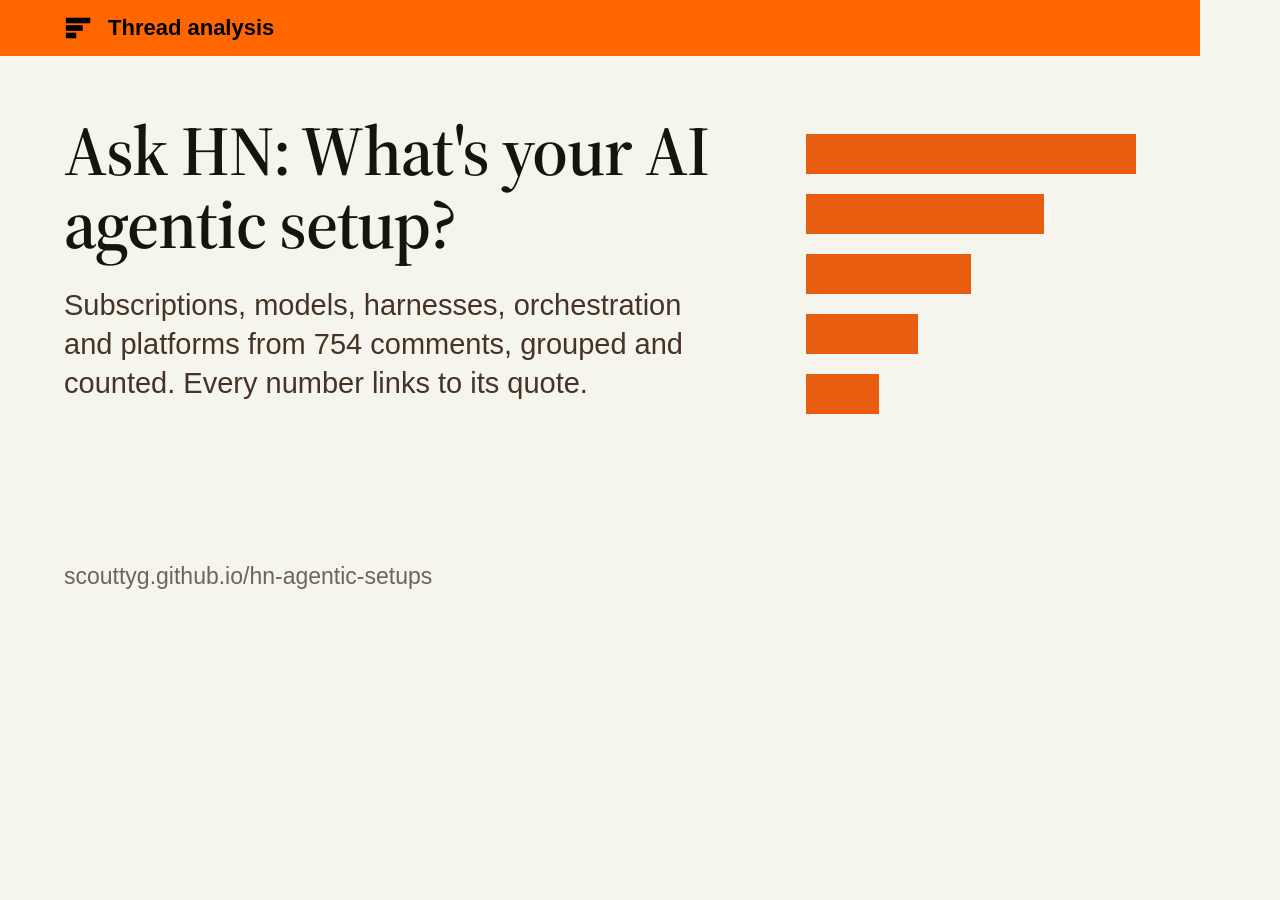
<file: report/og-card.html>
<!DOCTYPE html><html><head><meta charset="utf-8">
<link rel="stylesheet" href="https://fonts.googleapis.com/css2?family=Source+Serif+4:opsz,wght@8..60,400;8..60,600&display=block">
<style>
html,body{margin:0;width:1200px;height:630px;overflow:hidden}
body{background:#f5f5ee;color:#16140f;font-family:"Avenir Next",Avenir,sans-serif;display:flex;flex-direction:column}
.band{background:#ff6600;height:56px;display:flex;align-items:center;padding:0 64px;font:bold 22px Verdana,sans-serif;color:#000;gap:14px}
.band svg{width:30px;height:30px}
main{flex:1;padding:58px 64px 0;display:grid;grid-template-columns:1fr 330px;gap:56px;align-items:start}
h1{font:600 70px/1.04 "Source Serif 4",Georgia,serif;letter-spacing:-.015em;margin:0 0 26px}
p{font-size:29px;line-height:1.35;color:#463325;margin:0;max-width:640px}
.bars{margin-top:20px;display:grid;gap:20px}
.bars div{height:40px;background:#e85d10}
.bars span{display:block;font-size:20px;color:#6b665a;margin-bottom:6px}
footer{padding:0 64px 40px;font-size:23px;color:#6b665a}
</style></head><body>
<div class="band"><svg viewBox="0 0 32 32"><rect width="32" height="32" fill="#fff" fill-opacity="0"/><g fill="#000"><rect x="2" y="5" width="26" height="6"/><rect x="2" y="13" width="18" height="6"/><rect x="2" y="21" width="11" height="6"/></g></svg>Thread analysis</div>
<main>
  <div><h1>Ask HN: What's your AI agentic setup?</h1>
  <p>Subscriptions, models, harnesses, orchestration and platforms from 754 comments, grouped and counted. Every number links to its quote.</p></div>
  <div class="bars" aria-hidden="true"><div style="width:100%"></div><div style="width:72%"></div><div style="width:50%"></div><div style="width:34%"></div><div style="width:22%"></div></div>
</main>
<footer>scouttyg.github.io/hn-agentic-setups</footer>
</body></html>
</file>
